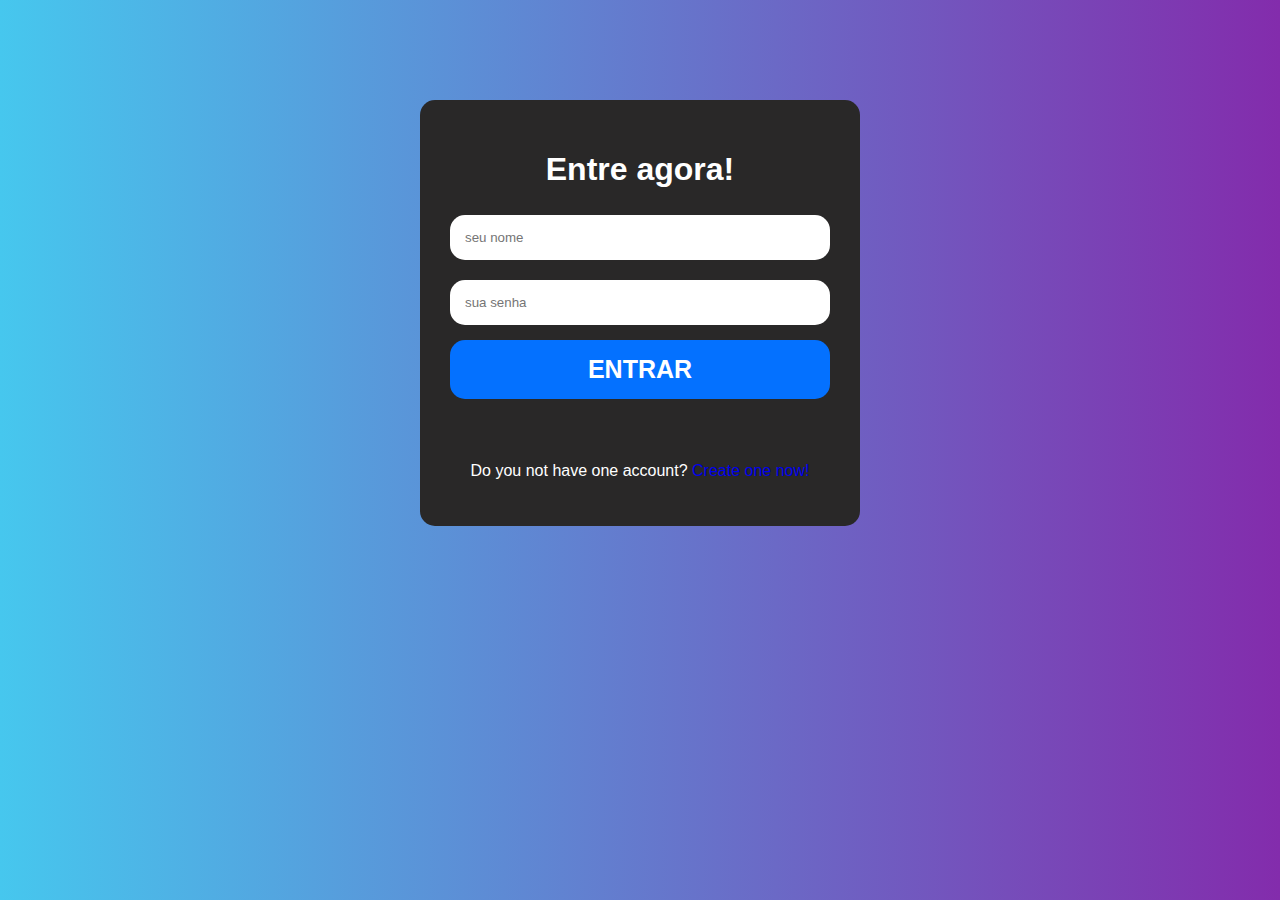
<file: index.html>
<!DOCTYPE html>
<html lang="pt-br">
<head>
    <meta charset="UTF-8">
    <meta http-equiv="X-UA-Compatible" content="IE=edge">
    <meta name="viewport" content="width=device-width, initial-scale=1.0">
    <link rel="stylesheet" href="style.css">
    <script src="script.js"></script>
    <title>Tela de login</title>
</head>
<body>
    <div>
        <h1>Entre agora!</h1>
        <input type="text" placeholder="seu nome" id="nickLogin">
        <input type="password" placeholder="sua senha" id="passLogin">
        <button onclick="verifyLoginCamp()" class="buttonLogin">Entrar</button>
        <div class="loading"></div>
        <p id="console"></p>
        <p>Do you not have one account? <a href="register.html">Create one now!</a></p>
    </div>
</body>
</html>
</file>
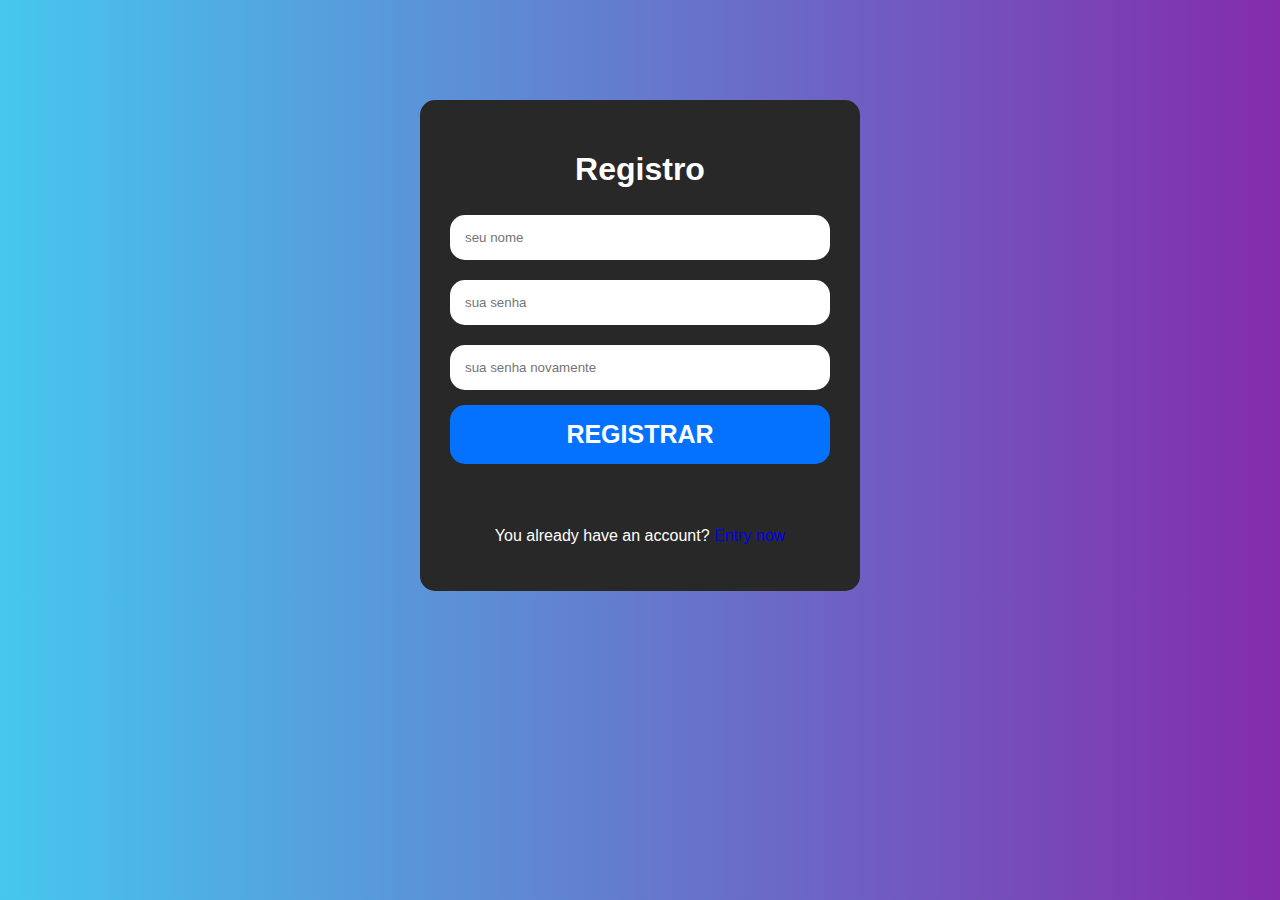
<file: register.html>
<!DOCTYPE html>
<html lang="pt-br">
<head>
    <meta charset="UTF-8">
    <meta http-equiv="X-UA-Compatible" content="IE=edge">
    <meta name="viewport" content="width=device-width, initial-scale=1.0">
    <link rel="stylesheet" href="style.css">
    <script src="script.js"></script>
    <title>Tela de registro</title>
</head>
<body>
    <div>
        <h1>Registro</h1>
        <input type="text" id="nickRegister" placeholder="seu nome">
        <input type="password" id="passRegister" placeholder="sua senha">
        <input type="password" id="passVerify" placeholder="sua senha novamente">
        <button onclick="verifyRegisterCamp()">Registrar</button>
        <p id="console"></p>
        <p>You already have an account? <a href="index.html">Entry now</a></p>
    </div>
</body>
</html>
</file>
<file: style.css>
body{
    background-image: linear-gradient(to right, rgb(70, 199, 238), rgb(131, 44, 172));
}


div{
    color: white;
    display: flex;
    flex-direction: column;
    width: 380px;
    text-align: center;
    justify-content: center;
    font-family: Arial, Helvetica, sans-serif;
    padding: 30px;
    background-color: rgb(41, 40, 40);
    position: relative;
    margin: auto;
    margin-top: 100px;
    border-radius: 15px;
}
input[type='text'],input[type='password']{
    margin-top: 5px;
    margin-bottom: 15px;
    padding: 15px;
    outline: none;
    border: none;
    border-radius: 15px;
}

button{
    border-radius: 15px;
    padding: 15px;
    text-transform: uppercase;
    font-weight: bold;
    font-size: 25px;
    background-color: rgb(4, 113, 255);
    border: 0;
    transition-duration: 650ms;
    color: white;
    margin-bottom: 15px;
}button:hover{
    background-color: rgb(0, 27, 182);
    cursor: pointer;
}

* a{
    text-decoration: none;
}


.loading{
    display: none;
    position: relative;
    margin: auto;
    width: 5px;
    height: 5px;
    border-radius: 50%;
    border-right: 5px solid rgb(70, 199, 238);
    border-left: 5px solid rgb(70, 199, 238);
    border-top: 5px solid rgb(131, 44, 172);
    border-bottom: 5px solid rgb(131, 44, 172);
    animation: carregando 2s infinite ease-in-out;
}



@keyframes carregando {
    from{
        transform: rotate(0deg);
    }
    to{
        transform: rotate(359deg);
    }
}



/* Pagina de registro logo abaixo xD */
</file>
